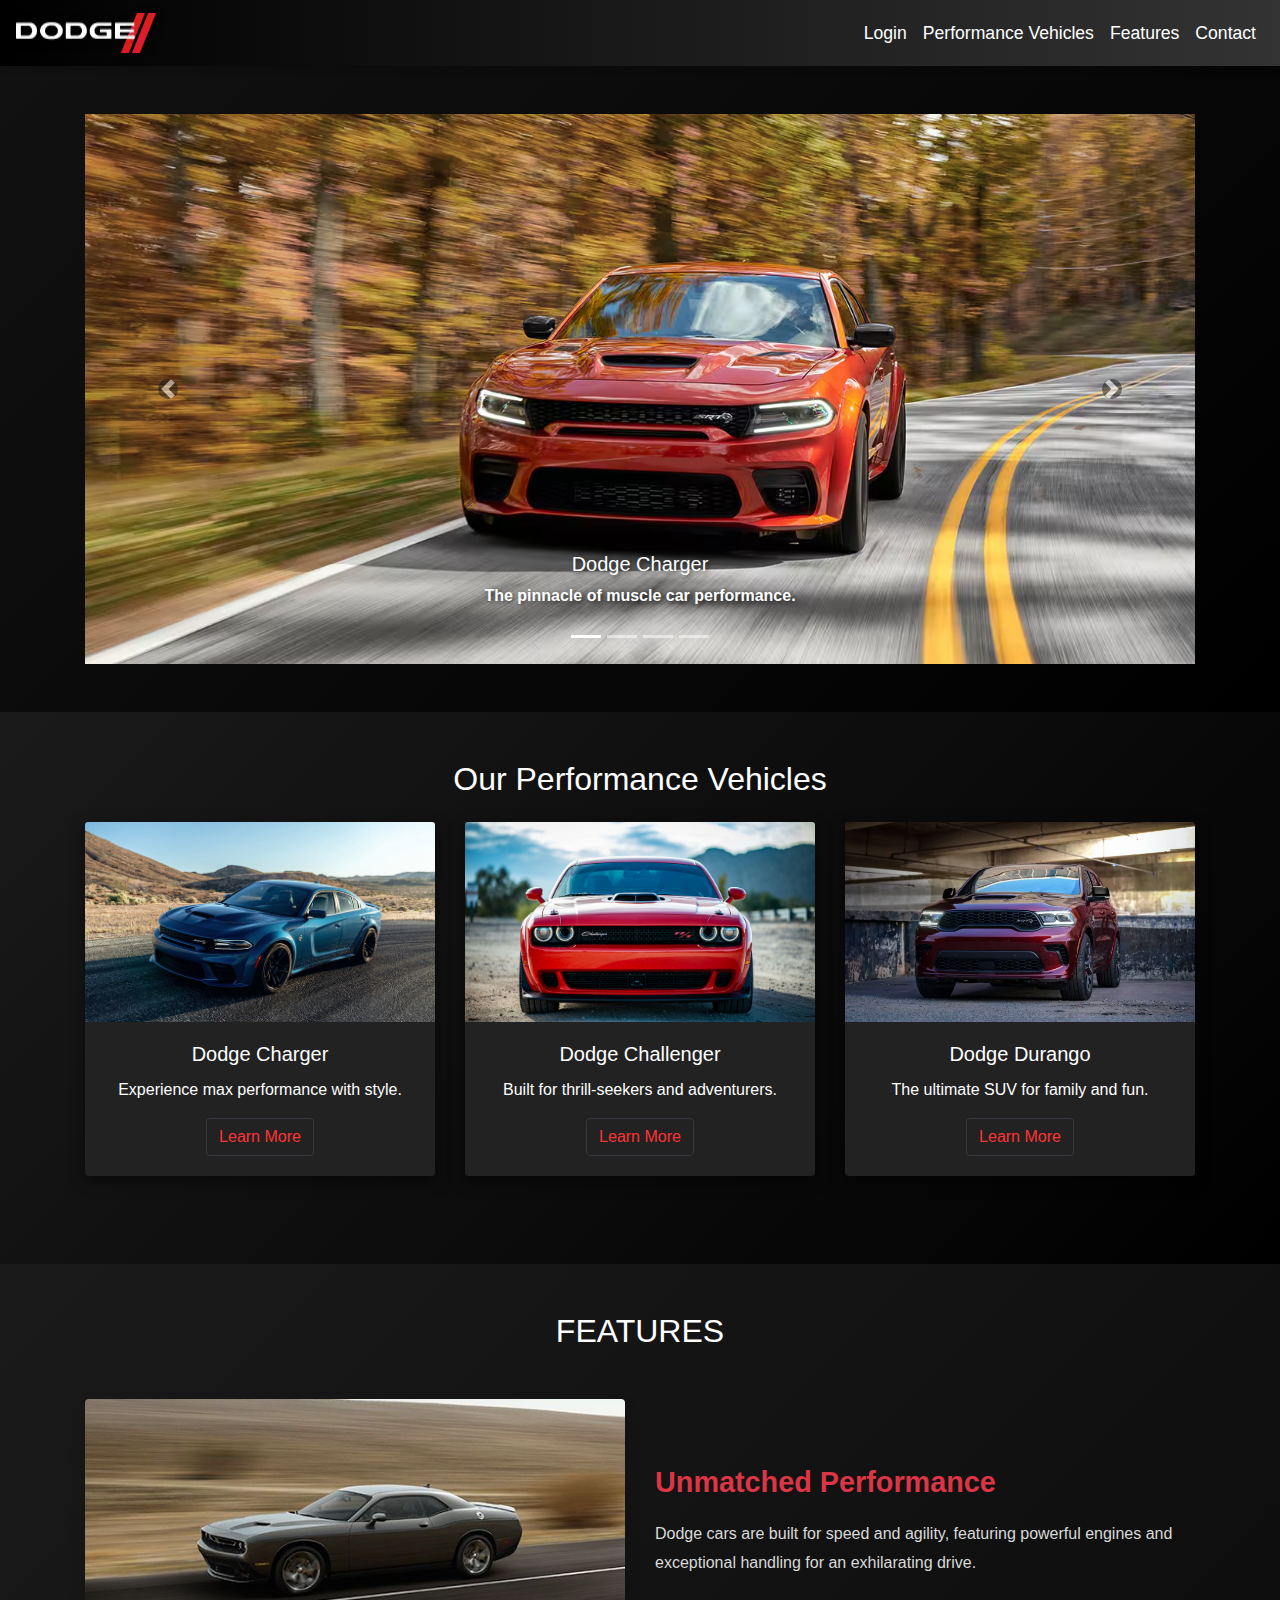
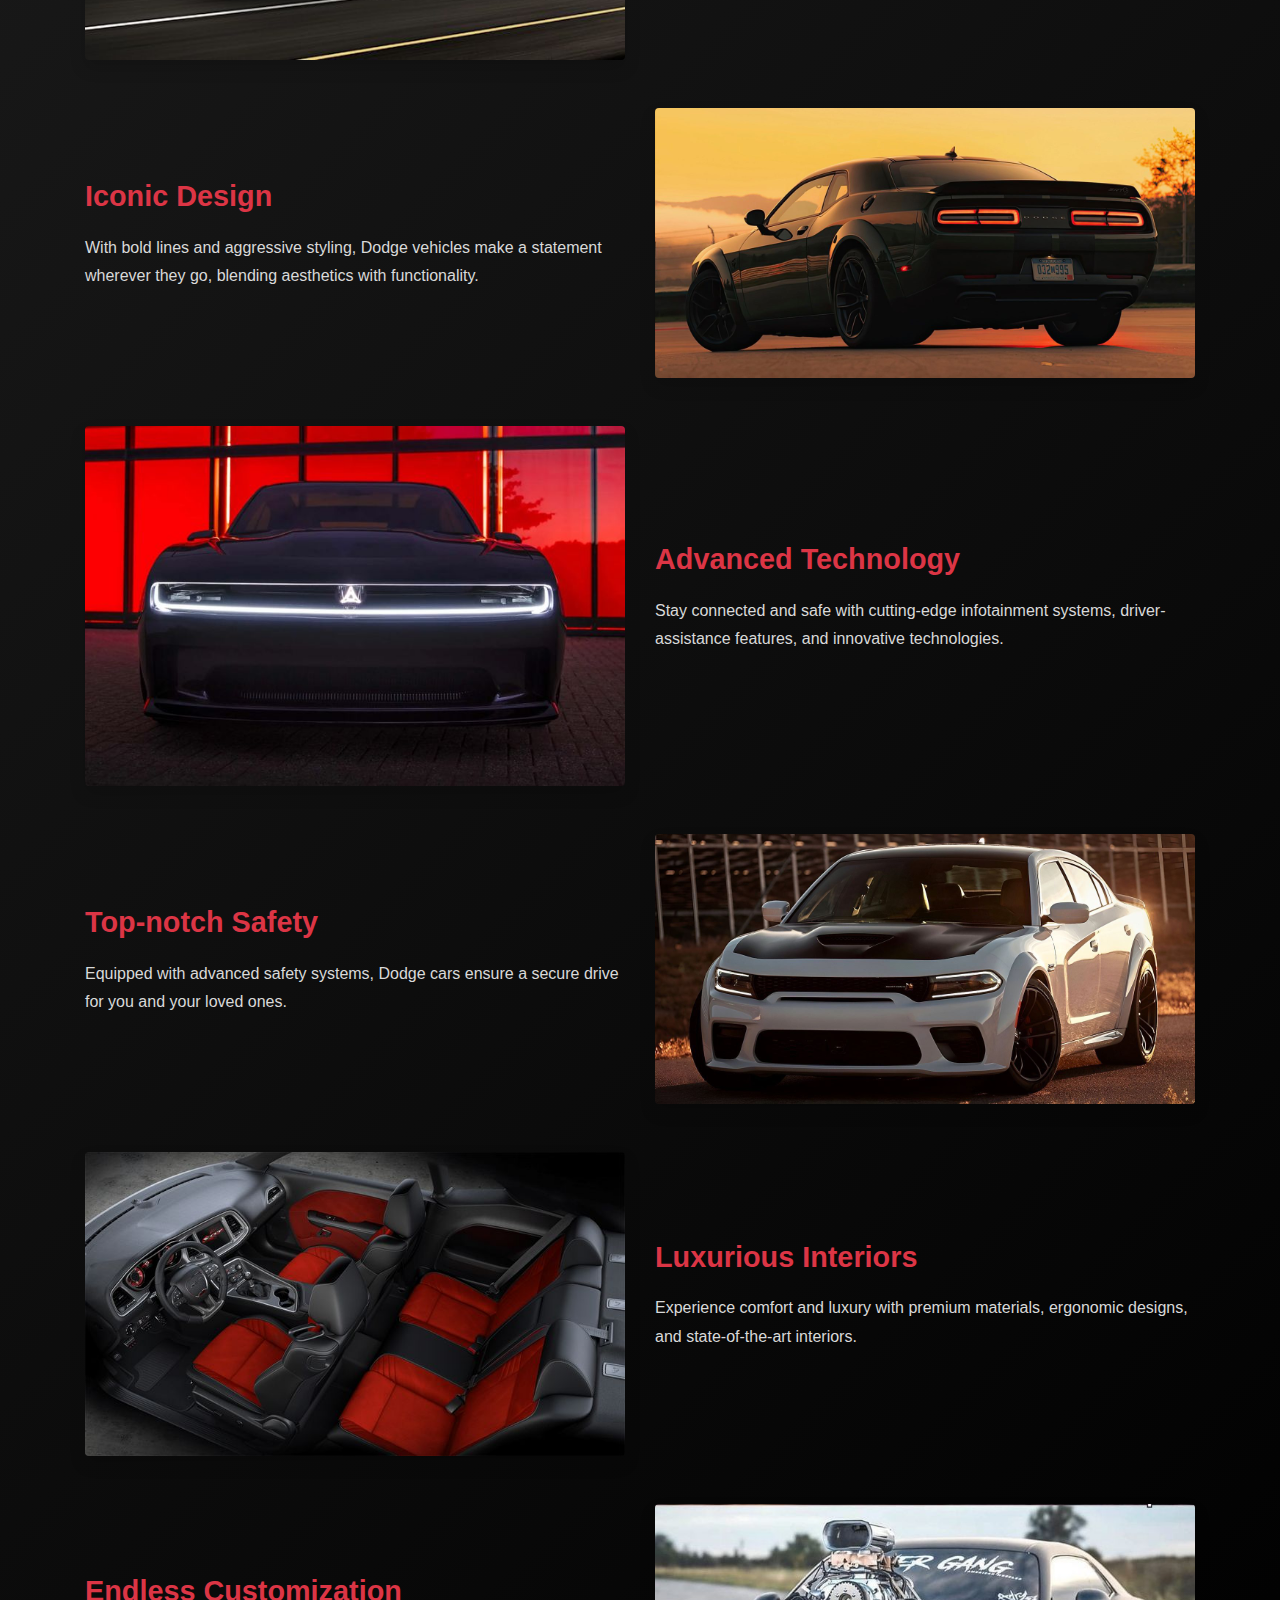
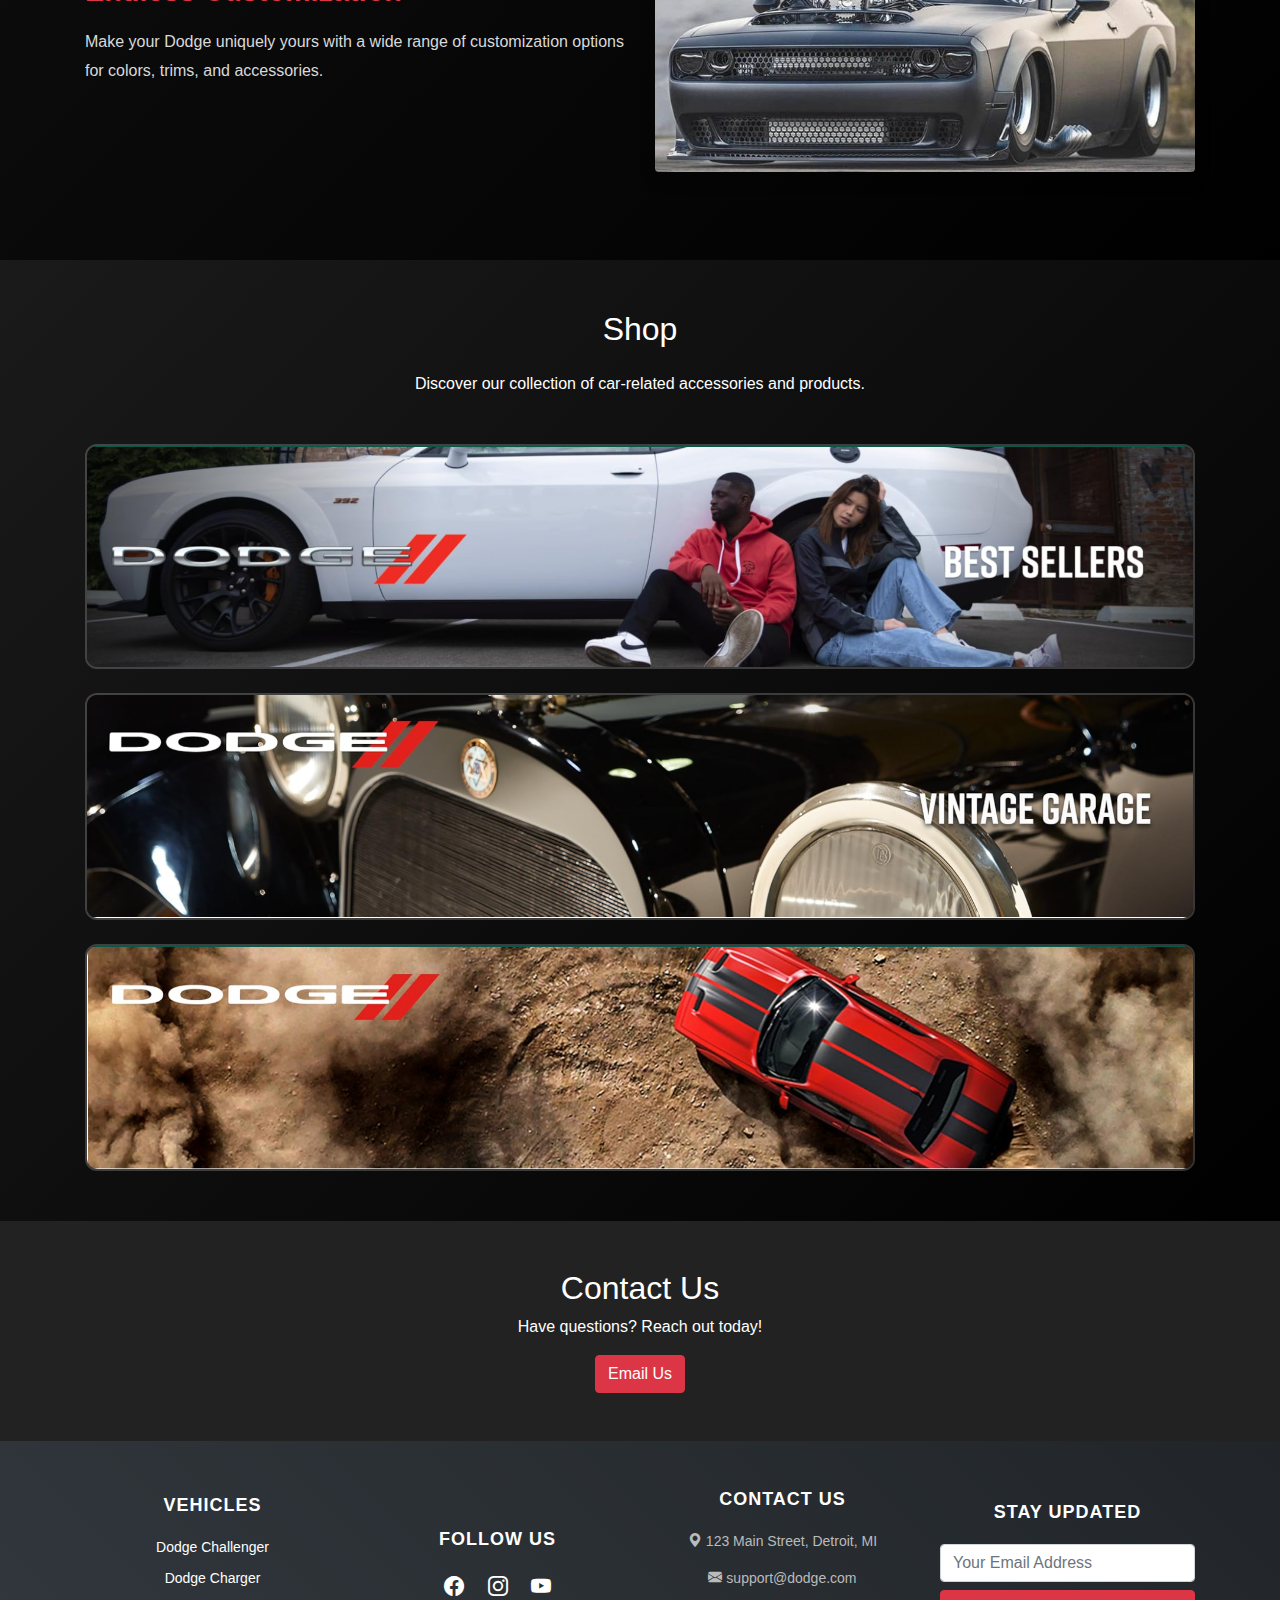
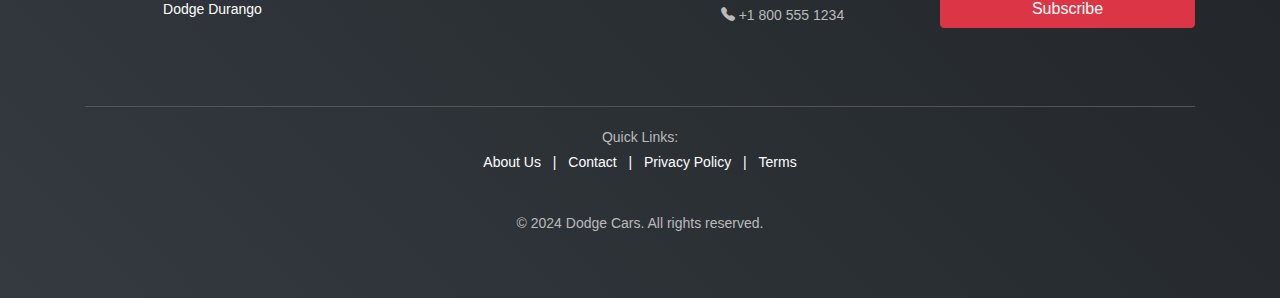
<file: index.html>
<!DOCTYPE html>
<html lang="en">
<head>
  <meta charset="UTF-8">
  <meta name="viewport" content="width=device-width, initial-scale=1.0">
  <title>Dodge Inspired</title>
  <link rel="stylesheet" href="https://maxcdn.bootstrapcdn.com/bootstrap/4.5.2/css/bootstrap.min.css">
  <link href="https://cdn.jsdelivr.net/npm/bootstrap-icons/font/bootstrap-icons.css" rel="stylesheet">

  <link rel="stylesheet" href="./style.css">
  <style>
  
  </style>
</head>
<body>
  <!-- Navbar -->
  <nav class="navbar navbar-expand-lg navbar-dark bg-dark">
    <a class="navbar-brand" href="./index.html">
      <img src="./img/logo-dodge.webp" alt="Dodge Logo" width="140" height="40" class="d-inline-block align-top">
      
    </a>
    <button class="navbar-toggler" type="button" data-toggle="collapse" data-target="#navbarNav">
      <span class="navbar-toggler-icon"></span>
    </button>
    <div class="collapse navbar-collapse" id="navbarNav">
      <ul class="navbar-nav ml-auto">

        <li class="nav-item"><a class="nav-link" href="./login.html">Login</a></li>
        <li class="nav-item"><a class="nav-link" href="#models">Performance Vehicles</a></li>
        <li class="nav-item"><a class="nav-link" href="#features">Features</a></li>
        <li class="nav-item"><a class="nav-link" href="#contact">Contact</a></li>
        
      </ul>
    </div>
  </nav>

  <!-- Carousel Section -->
  <section class="carousel-section py-5">
    <div class="container">
      <div id="dodgeCarousel" class="carousel slide" data-ride="carousel">
        <!-- Indicators -->
        <ol class="carousel-indicators">
          <li data-target="#dodgeCarousel" data-slide-to="0" class="active"></li>
          <li data-target="#dodgeCarousel" data-slide-to="1"></li>
          <li data-target="#dodgeCarousel" data-slide-to="2"></li>
          <li data-target="#dodgeCarousel" data-slide-to="3"></li>

        </ol>

        <!-- Carousel Content -->
        <div class="carousel-inner">
          <div class="carousel-item active">
            <img src="./img/Charger.avif" class="d-block w-100" alt="Dodge Charger" style="height: 550px; width: 100%; object-fit: cover;">
            <div class="carousel-caption d-none d-md-block">
              <h5>Dodge Charger</h5>
              <p>The pinnacle of muscle car performance.</p>
            </div>
          </div>
          <div class="carousel-item">
            <img src="./img/Challenger1.avif" class="d-block w-100" alt="Dodge Challenger" style="height: 550px; width: 100%; object-fit: cover;">
            <div class="carousel-caption d-none d-md-block">
              <h5>Dodge Challenger</h5>
              <p>A car built to conquer every road.</p>
            </div>
          </div>
          <div class="carousel-item">
            <img src="./img/Durango.avif" class="d-block w-100" alt="Dodge Durango" style="height: 550px; width: 100%; object-fit: cover;">
            <div class="carousel-caption d-none d-md-block">
              <h5>Dodge Durango</h5>
              <p>The SUV that brings power and family together.</p>
            </div>
          </div>
          <div class="carousel-item">
            <video class="d-block w-100" style="height: 550px; width: 100%; object-fit: cover;" autoplay muted loop>
              <source src="./img/Daytona.mp4" type="video/mp4">
              Your browser does not support the video tag.
            </video>
            <div class="carousel-caption d-none d-md-block">
              <h4></h4>
              <a href="./login.html" class="btn btn-danger">Sign-up for updates</a>
            </div>
          </div>
          
          
        </div>

        <!-- Controls -->
        <a class="carousel-control-prev" href="#dodgeCarousel" role="button" data-slide="prev">
          <span class="carousel-control-prev-icon" aria-hidden="true"></span>
          <span class="sr-only">Previous</span>
        </a>
        <a class="carousel-control-next" href="#dodgeCarousel" role="button" data-slide="next">
          <span class="carousel-control-next-icon" aria-hidden="true"></span>
          <span class="sr-only">Next</span>
        </a>
      </div>
    </div>
  </section>

  <!-- Models Section -->
  <section id="models" class="py-5">
    <div class="container">
      <h2 class="text-center mb-4">Our Performance Vehicles</h2>
      <div class="row">

        <div class="col-md-4">
          <div class="card">
            <img src="./img/Charger1.jpg" class="card-img-top " alt="Model 1" style="height: 200px; width: 100%; object-fit: cover;">
            <div class="card-body text-center">
              <h5 class="card-title">Dodge Charger</h5>
              <p class="card-text">Experience max performance with style.</p>
              <a href="./Charger.html" class="btn btn-outline-dark">Learn More</a>
            </div>
          </div>
        </div>
       
        <div class="col-md-4">
          <div class="card">
            <img src="./img/Challenger2.jpg" class="card-img-top " alt="Model 2" style="height: 200px; width: 100%; object-fit: cover;">
            <div class="card-body text-center">
              <h5 class="card-title">Dodge Challenger</h5>
              <p class="card-text">Built for thrill-seekers and adventurers.</p>
              <a href="./Challenger.html" class="btn btn-outline-dark">Learn More</a>
            </div>
          </div>
        </div>
        <div class="col-md-4">
          <div class="card">
            <img src="./img/Durango1.avif" class="card-img-top " alt="Model 3" style="height: 200px; width: 100%; object-fit: cover;">
            <div class="card-body text-center">
              <h5 class="card-title">Dodge Durango</h5>
              <p class="card-text">The ultimate SUV for family and fun.</p>
              <a href="Durango.html" class="btn btn-outline-dark">Learn More</a>
            </div>
          </div>
        </div>
        <div>

        </div>
      </div>
    </div>
  </section>
  
<!--Features-->
<section id="features" class="py-5 bg-light">
  <div class="container">
    <h3 class="text-center mb-5">Features </h3>
    <!-- Feature 1 -->
    <div class="row align-items-center mb-5">
      <div class="col-md-6">
        <img src="./img/Features/performance1.jpg" class="img-fluid rounded shadow" alt="High Performance">
      </div>
      <div class="col-md-6">
        <h4 class="text-danger">Unmatched Performance</h4>
        <p>Dodge cars are built for speed and agility, featuring powerful engines and exceptional handling for an exhilarating drive.</p>
      </div>
    </div>
    <!-- Feature 2 -->
    <div class="row align-items-center mb-5 flex-md-row-reverse">
      <div class="col-md-6">
        <img src="./img/Features/performance.jpg" class="img-fluid rounded shadow" alt="Iconic Design">
      </div>
      <div class="col-md-6">
        <h4 class="text-danger">Iconic Design</h4>
        <p>With bold lines and aggressive styling, Dodge vehicles make a statement wherever they go, blending aesthetics with functionality.</p>
      </div>
    </div>
    <!-- Feature 3 -->
    <div class="row align-items-center mb-5">
      <div class="col-md-6">
        <img src="./img/Features/technology.jpg" class="img-fluid rounded shadow" alt="Advanced Technology">
      </div>
      <div class="col-md-6">
        <h4 class="text-danger">Advanced Technology</h4>
        <p>Stay connected and safe with cutting-edge infotainment systems, driver-assistance features, and innovative technologies.</p>
      </div>
    </div>
    <!-- Feature 4 -->
    <div class="row align-items-center mb-5 flex-md-row-reverse">
      <div class="col-md-6">
        <img src="./img/Features/safety.jpg" class="img-fluid rounded shadow" alt="Top-notch Safety">
      </div>
      <div class="col-md-6">
        <h4 class="text-danger">Top-notch Safety</h4>
        <p>Equipped with advanced safety systems, Dodge cars ensure a secure drive for you and your loved ones.</p>
      </div>
    </div>
    <!-- Feature 5 -->
    <div class="row align-items-center mb-5">
      <div class="col-md-6">
        <img src="./img/Features/interior.jpg" class="img-fluid rounded shadow" alt="Luxurious Interiors">
      </div>
      <div class="col-md-6">
        <h4 class="text-danger">Luxurious Interiors</h4>
        <p>Experience comfort and luxury with premium materials, ergonomic designs, and state-of-the-art interiors.</p>
      </div>
    </div>
    <!-- Feature 6 -->
    <div class="row align-items-center flex-md-row-reverse">
      <div class="col-md-6">
        <img src="./img/Features/custom.jpg" class="img-fluid rounded shadow" alt="Customization Options">
      </div>
      <div class="col-md-6">
        <h4 class="text-danger">Endless Customization</h4>
        <p>Make your Dodge uniquely yours with a wide range of customization options for colors, trims, and accessories.</p>
      </div>
    </div>
  </div>
</section>


  <!-- Shop Section -->
  <section class="shop-section text-center">
    <div class="container">
      <h2 class="mb-4">Shop</h2>
      <p class="mb-5">Discover our collection of car-related accessories and products.</p>

      
      <div class="mb-4">
        <a href="https://www.amazon.com/stores/page/0E6EA5E1-631E-4064-8A47-2AE56A19273A?ingress=3&visitId=384800a7-cb21-41a2-84e5-873c83032bdb&channel=dw_Dodge%20Website" target="_blank" rel="noopener noreferrer">
          <img src="./img/image1.png" alt="Product 1" class="shop-image">
        </a>

      </div>

        <div class="mb-4">
        <a href="https://www.amazon.com/stores/page/8D8FC7D2-379A-44AB-9E03-9FCB8C1682B2?ingress=3&visitId=384800a7-cb21-41a2-84e5-873c83032bdb&channel=dw_Dodge%20Website" target="_blank" rel="noopener noreferrer">
          <img src="./img/image2.png" alt="Product 2" class="shop-image">
        </a>
    
      </div>

      
      <div>
        <a href="https://www.amazon.com/stores/page/6EE21D45-FFED-4761-BAFA-1ED89D9FEF01?ingress=3&visitId=384800a7-cb21-41a2-84e5-873c83032bdb&channel=dw_Dodge%20Website" target="_blank" rel="noopener noreferrer">
          <img src="./img/image3.png" alt="Product 3" class="shop-image">
        </a>
      </div>
    </div>
  </section>



  <!-- Contact Section -->
  <section id="contact" class="py-5 text-white" style="background-color: #222;">
    <div class="container text-center">
      <h2>Contact Us</h2>
      <p>Have questions? Reach out today!</p>
      <a href="mailto:info@dodge.com" class="btn btn-danger">Email Us</a>
    </div>
  </section>

  <!--Footer-->
  <footer class="bg-dark text-white text-center py-5">
    <div class="container">
      <div class="row">
        <!-- Vehicles Section -->
        <div class="col-md-3 mb-4">
          <h5>Vehicles</h5>
          <ul>
            <li><a href="./Challenger.html">Dodge Challenger</a></li>
            <li><a href="./Charger.html">Dodge Charger</a></li>
            <li><a href="./Durango.html">Dodge Durango</a></li>
          </ul>
        </div>
  
        <!-- Social Media Section -->
        <div class="col-md-3 mb-4">
          <h5>Follow Us</h5>
          <div class="social-icons">
            <a href="https://www.facebook.com/dodge/" target="_blank"><i class="bi bi-facebook"></i></a>
            <a href="https://www.instagram.com/dodgeofficial/" target="_blank"><i class="bi bi-instagram"></i></a>
            <a href="https://www.youtube.com/@Dodge" target="_blank"><i class="bi bi-youtube"></i></a>
          </div>
        </div>
  
        <!-- Contact Information Section -->
        <div class="col-md-3 mb-4">
          <h5>Contact Us</h5>
          <p><i class="bi bi-geo-alt-fill"></i> 123 Main Street, Detroit, MI</p>
          <p><i class="bi bi-envelope-fill"></i> support@dodge.com</p>
          <p><i class="bi bi-telephone-fill"></i> +1 800 555 1234</p>
        </div>
  
        <!-- Newsletter -->
        <div class="col-md-3 mb-4">
          <h5>Stay Updated</h5>
          <form>
            <input type="email" class="form-control mb-2" placeholder="Your Email Address">
            <button type="submit" class="btn btn-danger w-100">Subscribe</button>
          </form>
        </div>
      </div>
  
      <hr class="text-white">
  
      <!-- Additional Links -->
      <div class="row">
        <div class="col-md-12 text-center">
          <p class="mb-1">Quick Links:</p>
          <a href="https://en.wikipedia.org/wiki/Dodge" class="text-white mx-2">About Us</a> |
          <a href="./contact.html" class="text-white mx-2">Contact</a> |
          <a href="https://www.dodge.com/crossbrand_us/privacy" class="text-white mx-2">Privacy Policy</a> |
          <a href="https://www.dodge.com/crossbrand_us/terms-of-use.html" class="text-white mx-2">Terms</a>
        </div>
      </div>
  
      <p class="mt-3">&copy; 2024 Dodge Cars. All rights reserved.</p>
    </div>
  </footer>
  
  


  <!-- JavaScript -->
  <script src="https://code.jquery.com/jquery-3.5.1.slim.min.js"></script>
  <script src="https://cdn.jsdelivr.net/npm/@popperjs/core@2.5.4/dist/umd/popper.min.js"></script>
  <script src="https://maxcdn.bootstrapcdn.com/bootstrap/4.5.2/js/bootstrap.min.js"></script>
  <script src="./script.js"></script>
</body>
</html>
</file>
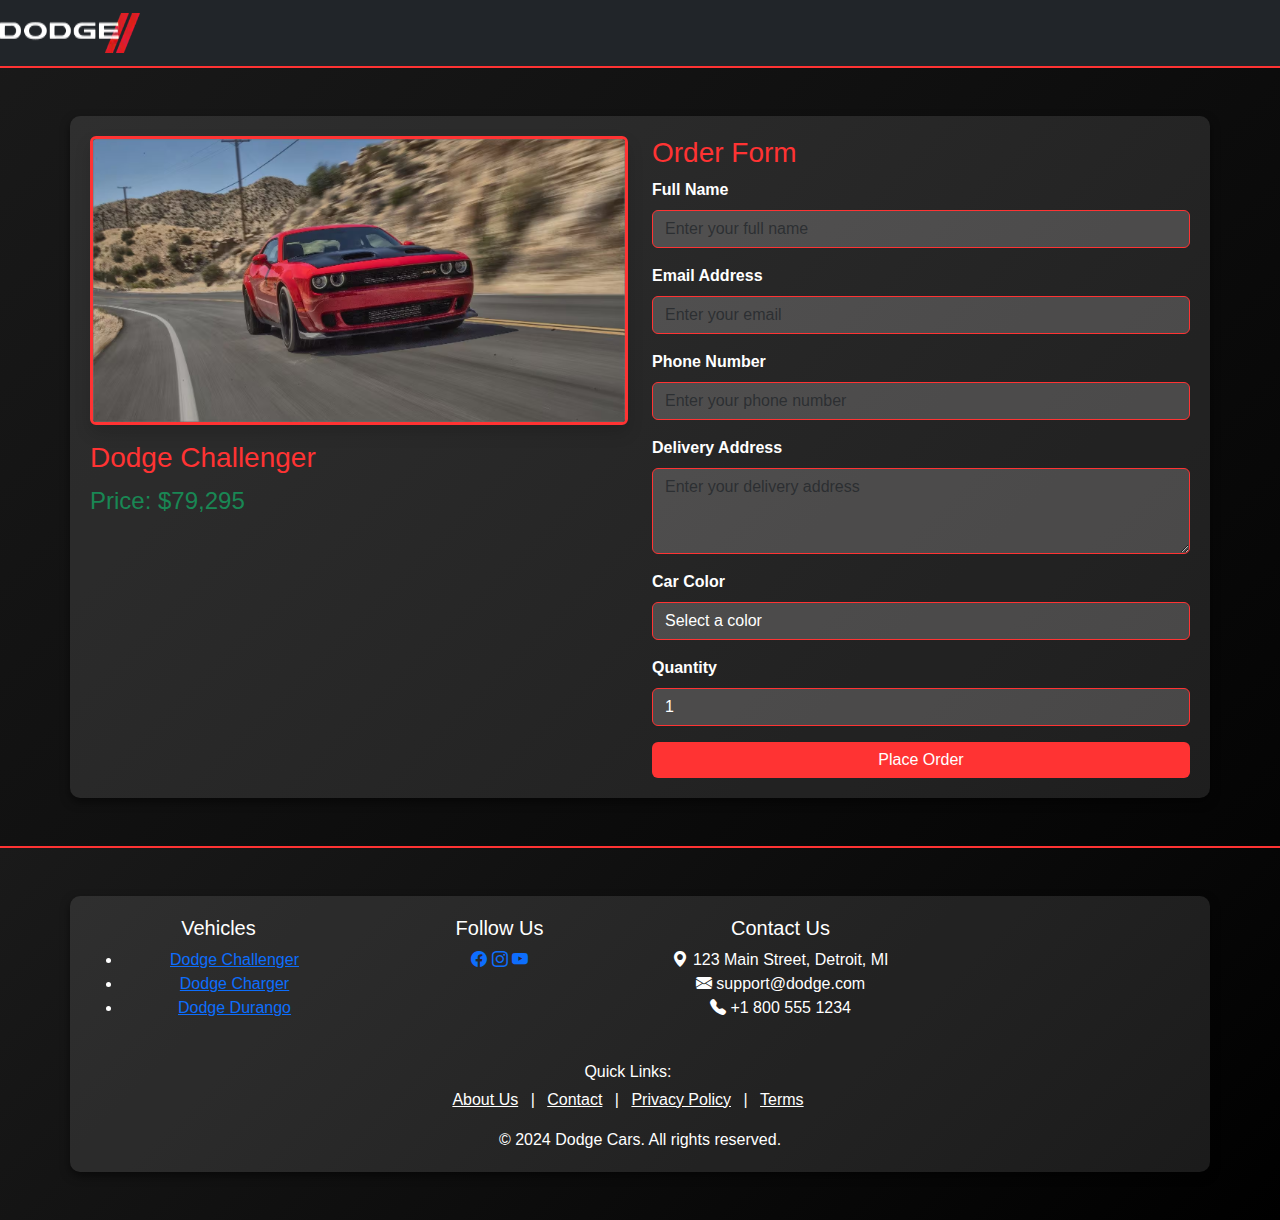
<file: Challengerorder.html>
<!DOCTYPE html>
<html lang="en">
<head>
  <meta charset="UTF-8">
  <meta name="viewport" content="width=device-width, initial-scale=1.0">
  <title>Order Your Dodge</title>
  <link href="https://cdn.jsdelivr.net/npm/bootstrap@5.3.0/dist/css/bootstrap.min.css" rel="stylesheet">
  <link href="./order.css" rel="stylesheet">
  <link href="https://cdn.jsdelivr.net/npm/bootstrap-icons/font/bootstrap-icons.css" rel="stylesheet">
</head>
<body>
    <!--navbar-->
    <nav class="navbar navbar-expand-lg navbar-dark bg-dark">
        <a class="navbar-brand" href="./index.html">
          <img src="./img/logo-dodge.webp" alt="Dodge Logo" width="140" height="40" class="d-inline-block align-top">
          
        </a>
    </nav>    

  <!-- Main Content -->
  <div class="container my-5">
    <div class="row">
      <!-- Car Image and Price -->
      <div class="col-md-6">
        <img src="./img/Challenger1.avif" alt="Dodge Challenger" class="img-fluid rounded shadow">
        <h3 class="mt-3">Dodge Challenger</h3>
        <p class="text-success fs-4">Price: $79,295</p>
      </div>

      <!-- Order Form -->
      <div class="col-md-6">
        <h3>Order Form</h3>
        <form>
          <div class="mb-3">
            <label for="name" class="form-label">Full Name</label>
            <input type="text" class="form-control" id="name" placeholder="Enter your full name" required>
          </div>
          <div class="mb-3">
            <label for="email" class="form-label">Email Address</label>
            <input type="email" class="form-control" id="email" placeholder="Enter your email" required>
          </div>
          <div class="mb-3">
            <label for="phone" class="form-label">Phone Number</label>
            <input type="tel" class="form-control" id="phone" placeholder="Enter your phone number" required>
          </div>
          <div class="mb-3">
            <label for="address" class="form-label">Delivery Address</label>
            <textarea class="form-control" id="address" rows="3" placeholder="Enter your delivery address" required></textarea>
          </div>
          <div class="mb-3">
            <label for="color" class="form-label">Car Color</label>
            <select class="form-select" id="color" required>
              <option selected disabled>Select a color</option>
              <option value="Red">Red</option>
              <option value="Black">Black</option>
              <option value="White">White</option>
              <option value="Blue">Blue</option>
            </select>
          </div>
          <div class="mb-3">
            <label for="quantity" class="form-label">Quantity</label>
            <input type="number" class="form-control" id="quantity" min="1" value="1" required>
          </div>
          <button type="submit" class="btn btn-danger w-100">Place Order</button>
        </form>
      </div>
    </div>
  </div>

  <!--Footer-->
  <footer class="bg-dark text-white text-center py-5">
    <div class="container">
      <div class="row">
        <!-- Vehicles Section -->
        <div class="col-md-3 mb-4">
          <h5>Vehicles</h5>
          <ul>
            <li><a href="./Challenger.html">Dodge Challenger</a></li>
            <li><a href="./Charger.html">Dodge Charger</a></li>
            <li><a href="./Durango.html">Dodge Durango</a></li>
          </ul>
        </div>
  
        <!-- Social Media Section -->
        <div class="col-md-3 mb-4">
          <h5>Follow Us</h5>
          <div class="social-icons">
            <a href="https://www.facebook.com/dodge/" target="_blank"><i class="bi bi-facebook"></i></a>
            <a href="https://www.instagram.com/dodgeofficial/" target="_blank"><i class="bi bi-instagram"></i></a>
            <a href="https://www.youtube.com/@Dodge" target="_blank"><i class="bi bi-youtube"></i></a>
          </div>
        </div>
  
        <!-- Contact Information Section -->
        <div class="col-md-3 mb-4">
          <h5>Contact Us</h5>
          <p><i class="bi bi-geo-alt-fill"></i> 123 Main Street, Detroit, MI</p>
          <p><i class="bi bi-envelope-fill"></i> support@dodge.com</p>
          <p><i class="bi bi-telephone-fill"></i> +1 800 555 1234</p>
        </div>
  
      <!-- Additional Links -->
      <div class="row">
        <div class="col-md-12 text-center">
          <p class="mb-1">Quick Links:</p>
          <a href="https://en.wikipedia.org/wiki/Dodge" class="text-white mx-2">About Us</a> |
          <a href="./contact.html" class="text-white mx-2">Contact</a> |
          <a href="https://www.dodge.com/crossbrand_us/privacy" class="text-white mx-2">Privacy Policy</a> |
          <a href="https://www.dodge.com/crossbrand_us/terms-of-use.html" class="text-white mx-2">Terms</a>
        </div>
      </div>
      <p class="mt-3">&copy; 2024 Dodge Cars. All rights reserved.</p>
    </div>
  </footer>

  <script src="https://cdn.jsdelivr.net/npm/bootstrap@5.3.0/dist/js/bootstrap.bundle.min.js"></script>
</body>
</html>
</file>
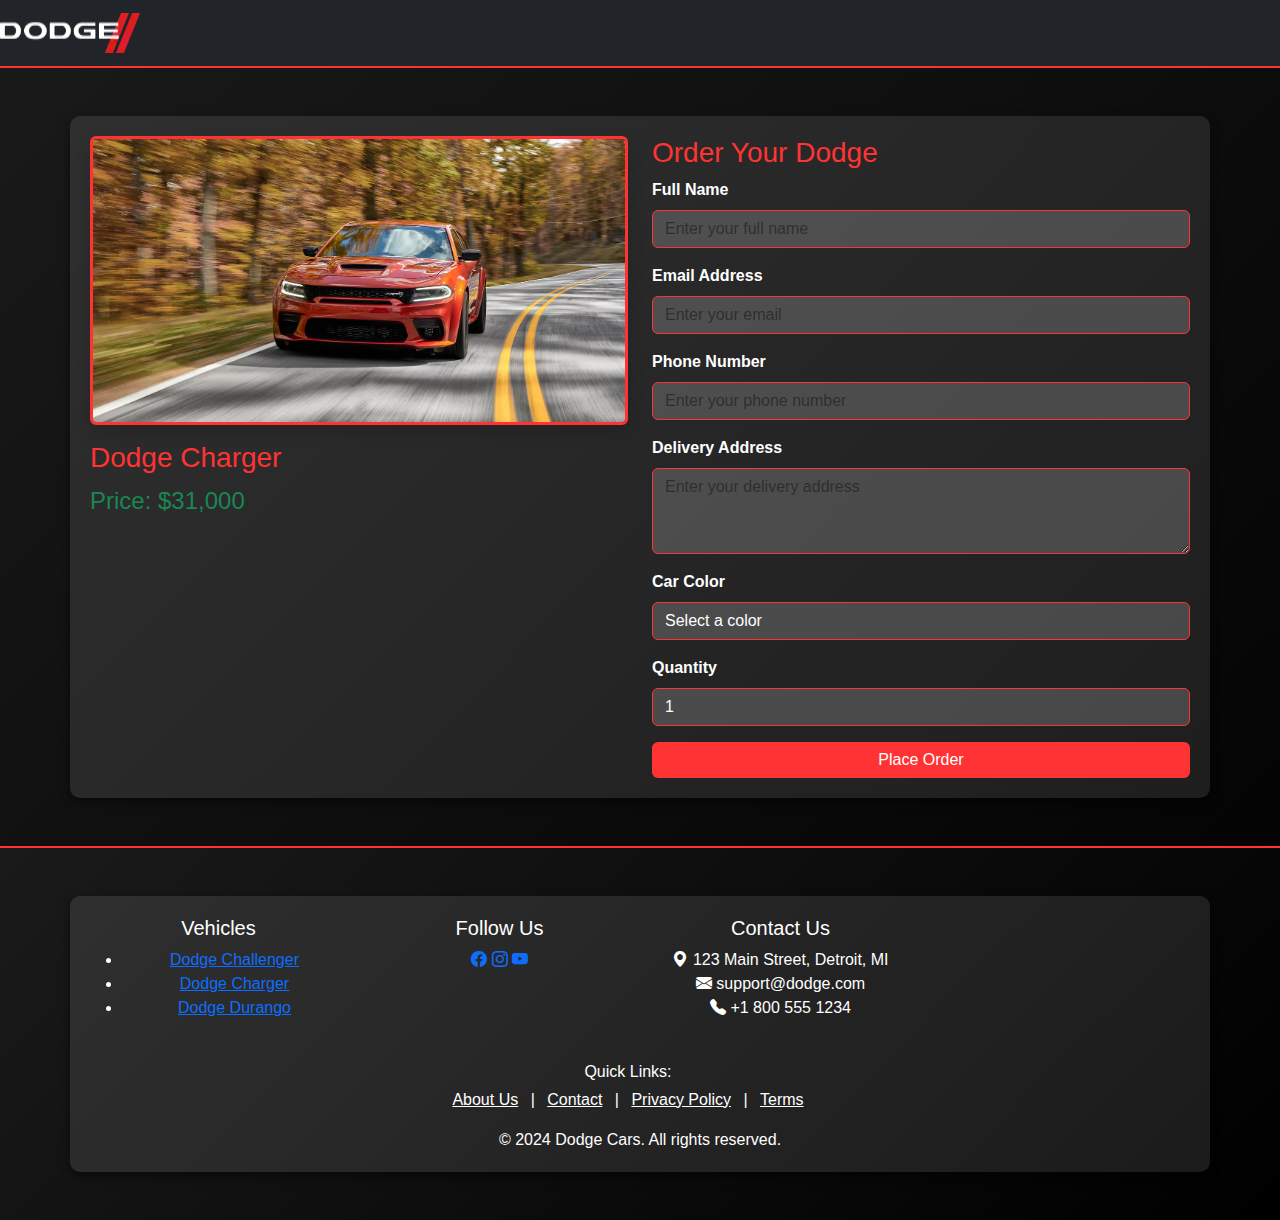
<file: Chargerorder.html>
<!DOCTYPE html>
<html lang="en">
<head>
  <meta charset="UTF-8">
  <meta name="viewport" content="width=device-width, initial-scale=1.0">
  <title>Order Your Dodge</title>
  <link href="https://cdn.jsdelivr.net/npm/bootstrap@5.3.0/dist/css/bootstrap.min.css" rel="stylesheet">
  <link href="https://cdn.jsdelivr.net/npm/bootstrap-icons/font/bootstrap-icons.css" rel="stylesheet">
  <link href="./order.css" rel="stylesheet">
</head>
<body>
    <nav class="navbar navbar-expand-lg navbar-dark bg-dark">
        <a class="navbar-brand" href="./index.html">
          <img src="./img/logo-dodge.webp" alt="Dodge Logo" width="140" height="40" class="d-inline-block align-top">
        </a>
    </nav>

  <!-- Main Content -->
  <div class="container my-5">
    <div class="row">
      <!-- Car Image and Price -->
      <div class="col-md-6">
        <img src="./img/Charger.avif" alt="Dodge Charger" class="img-fluid rounded shadow">
        <h3 class="mt-3">Dodge Charger</h3>
        <p class="text-success fs-4">Price: $31,000</p>
      </div>

      <!-- Order Form -->
      <div class="col-md-6">
        <h3>Order Your Dodge</h3>
        <form>
          <div class="mb-3">
            <label for="name" class="form-label">Full Name</label>
            <input type="text" class="form-control" id="name" placeholder="Enter your full name" required>
          </div>
          <div class="mb-3">
            <label for="email" class="form-label">Email Address</label>
            <input type="email" class="form-control" id="email" placeholder="Enter your email" required>
          </div>
          <div class="mb-3">
            <label for="phone" class="form-label">Phone Number</label>
            <input type="tel" class="form-control" id="phone" placeholder="Enter your phone number" required>
          </div>
          <div class="mb-3">
            <label for="address" class="form-label">Delivery Address</label>
            <textarea class="form-control" id="address" rows="3" placeholder="Enter your delivery address" required></textarea>
          </div>
          <div class="mb-3">
            <label for="color" class="form-label">Car Color</label>
            <select class="form-select" id="color" required>
              <option selected disabled>Select a color</option>
              <option value="Red">Red</option>
              <option value="Black">Black</option>
              <option value="White">White</option>
              <option value="Blue">Blue</option>
            </select>
          </div>
          <div class="mb-3">
            <label for="quantity" class="form-label">Quantity</label>
            <input type="number" class="form-control" id="quantity" min="1" value="1" required>
          </div>
          <button type="submit" class="btn btn-danger w-100">Place Order</button>
        </form>
      </div>
    </div>
  </div>

  <!--Footer-->
  <footer class="bg-dark text-white text-center py-5">
    <div class="container">
      <div class="row">
        <!-- Vehicles Section -->
        <div class="col-md-3 mb-4">
          <h5>Vehicles</h5>
          <ul>
            <li><a href="./Challenger.html">Dodge Challenger</a></li>
            <li><a href="./Charger.html">Dodge Charger</a></li>
            <li><a href="./Durango.html">Dodge Durango</a></li>
          </ul>
        </div>
  
        <!-- Social Media Section -->
        <div class="col-md-3 mb-4">
          <h5>Follow Us</h5>
          <div class="social-icons">
            <a href="https://www.facebook.com/dodge/" target="_blank"><i class="bi bi-facebook"></i></a>
            <a href="https://www.instagram.com/dodgeofficial/" target="_blank"><i class="bi bi-instagram"></i></a>
            <a href="https://www.youtube.com/@Dodge" target="_blank"><i class="bi bi-youtube"></i></a>
          </div>
        </div>
  
        <!-- Contact Information Section -->
        <div class="col-md-3 mb-4">
          <h5>Contact Us</h5>
          <p><i class="bi bi-geo-alt-fill"></i> 123 Main Street, Detroit, MI</p>
          <p><i class="bi bi-envelope-fill"></i> support@dodge.com</p>
          <p><i class="bi bi-telephone-fill"></i> +1 800 555 1234</p>
        </div>
  
      <!-- Additional Links -->
      <div class="row">
        <div class="col-md-12 text-center">
          <p class="mb-1">Quick Links:</p>
          <a href="https://en.wikipedia.org/wiki/Dodge" class="text-white mx-2">About Us</a> |
          <a href="./contact.html" class="text-white mx-2">Contact</a> |
          <a href="https://www.dodge.com/crossbrand_us/privacy" class="text-white mx-2">Privacy Policy</a> |
          <a href="https://www.dodge.com/crossbrand_us/terms-of-use.html" class="text-white mx-2">Terms</a>
        </div>
      </div>
      <p class="mt-3">&copy; 2024 Dodge Cars. All rights reserved.</p>
    </div>
  </footer>

  <script src="https://cdn.jsdelivr.net/npm/bootstrap@5.3.0/dist/js/bootstrap.bundle.min.js"></script>
</body>
</html>
</file>
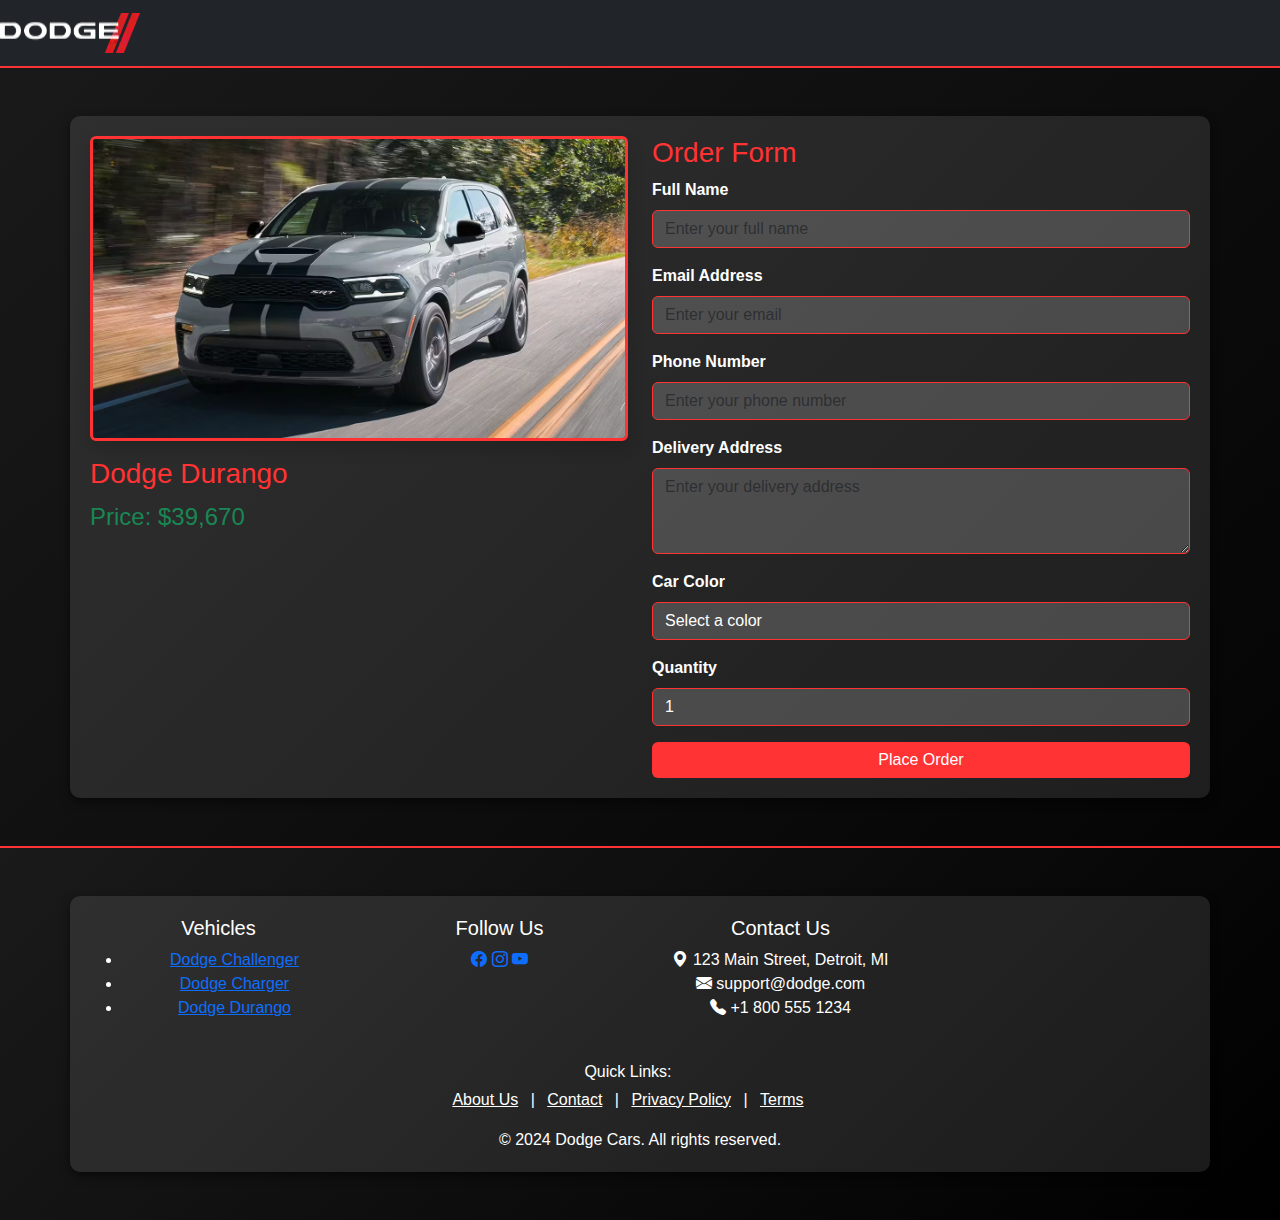
<file: Durangoorder.html>
<!DOCTYPE html>
<html lang="en">
<head>
  <meta charset="UTF-8">
  <meta name="viewport" content="width=device-width, initial-scale=1.0">
  <title>Order Your Dodge</title>
  <link href="https://cdn.jsdelivr.net/npm/bootstrap@5.3.0/dist/css/bootstrap.min.css" rel="stylesheet">
  <link href="./order.css" rel="stylesheet">
  <link href="https://cdn.jsdelivr.net/npm/bootstrap-icons/font/bootstrap-icons.css" rel="stylesheet">
</head>
<body>
    <nav class="navbar navbar-expand-lg navbar-dark bg-dark">
        <a class="navbar-brand" href="./index.html">
          <img src="./img/logo-dodge.webp" alt="Dodge Logo" width="140" height="40" class="d-inline-block align-top">
          
        </a>
    </nav>    

  <!-- Main Content -->
  <div class="container my-5">
    <div class="row">
      <!-- Car Image and Price -->
      <div class="col-md-6">
        <img src="./img/Durango.avif" alt="Dodge Charger" class="img-fluid rounded shadow">
        <h3 class="mt-3">Dodge Durango</h3>
        <p class="text-success fs-4">Price: $39,670</p>
      </div>

      <!-- Order Form -->
      <div class="col-md-6">
        <h3>Order Form</h3>
        <form>
          <div class="mb-3">
            <label for="name" class="form-label">Full Name</label>
            <input type="text" class="form-control" id="name" placeholder="Enter your full name" required>
          </div>
          <div class="mb-3">
            <label for="email" class="form-label">Email Address</label>
            <input type="email" class="form-control" id="email" placeholder="Enter your email" required>
          </div>
          <div class="mb-3">
            <label for="phone" class="form-label">Phone Number</label>
            <input type="tel" class="form-control" id="phone" placeholder="Enter your phone number" required>
          </div>
          <div class="mb-3">
            <label for="address" class="form-label">Delivery Address</label>
            <textarea class="form-control" id="address" rows="3" placeholder="Enter your delivery address" required></textarea>
          </div>
          <div class="mb-3">
            <label for="color" class="form-label">Car Color</label>
            <select class="form-select" id="color" required>
              <option selected disabled>Select a color</option>
              <option value="Red">Red</option>
              <option value="Black">Black</option>
              <option value="White">White</option>
              <option value="Blue">Blue</option>
            </select>
          </div>
          <div class="mb-3">
            <label for="quantity" class="form-label">Quantity</label>
            <input type="number" class="form-control" id="quantity" min="1" value="1" required>
          </div>
          <button type="submit" class="btn btn-danger w-100">Place Order</button>
        </form>
      </div>
    </div>
  </div>

   <!--Footer-->
   <footer class="bg-dark text-white text-center py-5">
    <div class="container">
      <div class="row">
        <!-- Vehicles Section -->
        <div class="col-md-3 mb-4">
          <h5>Vehicles</h5>
          <ul>
            <li><a href="./Challenger.html">Dodge Challenger</a></li>
            <li><a href="./Charger.html">Dodge Charger</a></li>
            <li><a href="./Durango.html">Dodge Durango</a></li>
          </ul>
        </div>
  
        <!-- Social Media Section -->
        <div class="col-md-3 mb-4">
          <h5>Follow Us</h5>
          <div class="social-icons">
            <a href="https://www.facebook.com/dodge/" target="_blank"><i class="bi bi-facebook"></i></a>
            <a href="https://www.instagram.com/dodgeofficial/" target="_blank"><i class="bi bi-instagram"></i></a>
            <a href="https://www.youtube.com/@Dodge" target="_blank"><i class="bi bi-youtube"></i></a>
          </div>
        </div>
  
        <!-- Contact Information Section -->
        <div class="col-md-3 mb-4">
          <h5>Contact Us</h5>
          <p><i class="bi bi-geo-alt-fill"></i> 123 Main Street, Detroit, MI</p>
          <p><i class="bi bi-envelope-fill"></i> support@dodge.com</p>
          <p><i class="bi bi-telephone-fill"></i> +1 800 555 1234</p>
        </div>
  
      <!-- Additional Links -->
      <div class="row">
        <div class="col-md-12 text-center">
          <p class="mb-1">Quick Links:</p>
          <a href="https://en.wikipedia.org/wiki/Dodge" class="text-white mx-2">About Us</a> |
          <a href="./contact.html" class="text-white mx-2">Contact</a> |
          <a href="https://www.dodge.com/crossbrand_us/privacy" class="text-white mx-2">Privacy Policy</a> |
          <a href="https://www.dodge.com/crossbrand_us/terms-of-use.html" class="text-white mx-2">Terms</a>
        </div>
      </div>
      <p class="mt-3">&copy; 2024 Dodge Cars. All rights reserved.</p>
    </div>
  </footer>


  <script src="https://cdn.jsdelivr.net/npm/bootstrap@5.3.0/dist/js/bootstrap.bundle.min.js"></script>
</body>
</html>
</file>
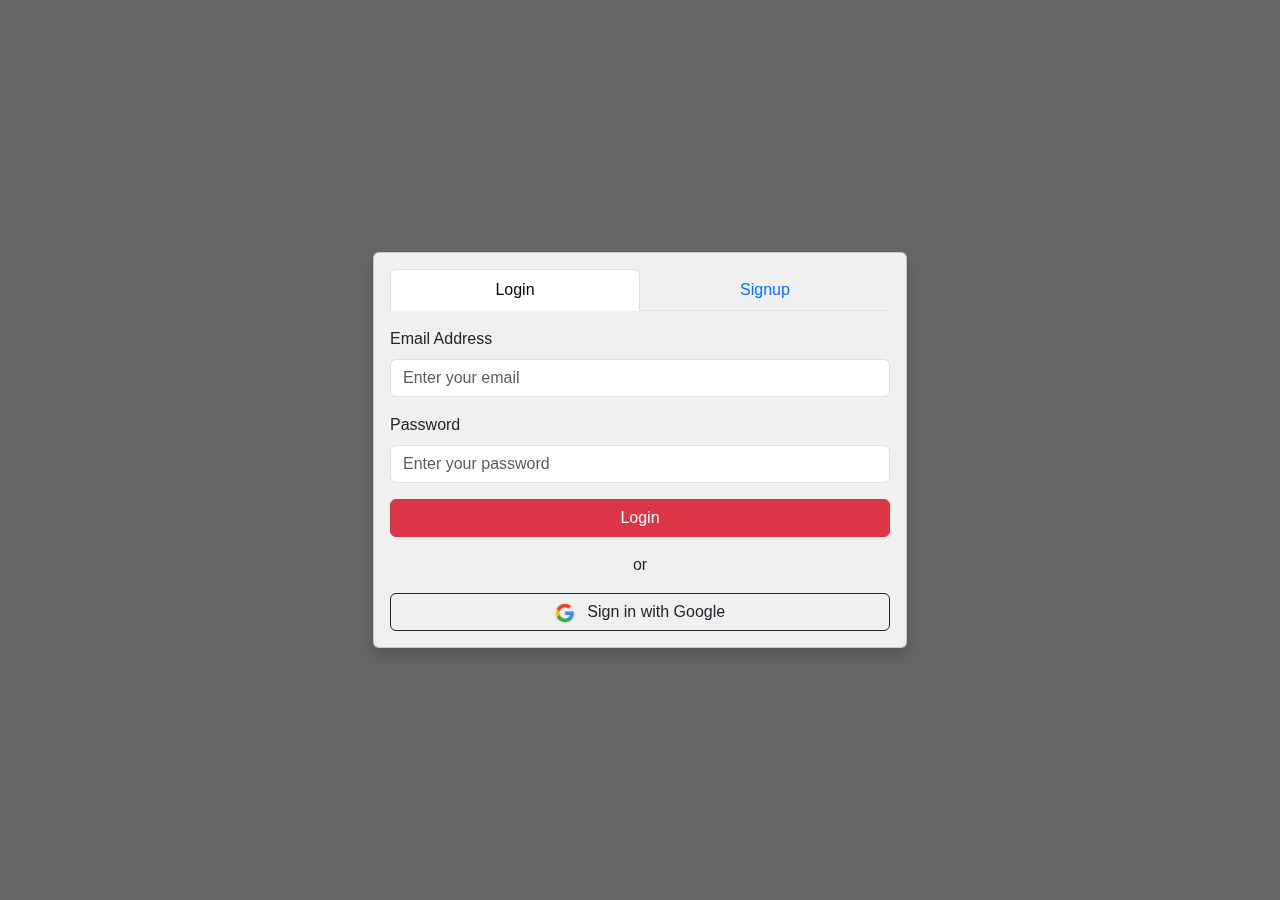
<file: login.html>
<!DOCTYPE html>
<html lang="en">
<head>
  <meta charset="UTF-8">
  <meta name="viewport" content="width=device-width, initial-scale=1.0">
  <title>Login/Signup</title>
  <link href="https://cdn.jsdelivr.net/npm/bootstrap@5.3.0/dist/css/bootstrap.min.css" rel="stylesheet">
  <style>
    body, html {
      height: 100%;
      margin: 0;
      font-family: Arial, sans-serif;
    }
    .bg-video {
      position: fixed;
      top: 0;
      left: 0;
      width: 100%;
      height: 100%;
      object-fit: cover;
      z-index: -1;
    }
    .overlay {
      position: fixed;
      top: 0;
      left: 0;
      width: 100%;
      height: 100%;
      background: rgba(0, 0, 0, 0.6); /* Dark overlay */
      z-index: 0;
    }
    .auth-container {
      position: relative;
      z-index: 1;
    }
    .card {
      background: rgba(255, 255, 255, 0.9); /* Semi-transparent card */
    }
    .btn-google img {
      width: 20px;
      height: 20px;
      margin-right: 8px;
    }
  </style>


</head>
<body>
  <!-- Background Video -->
  <video class="bg-video" autoplay muted loop>
    <source src="./img/background.mp4" type="video/mp4">
    Your browser does not support the video tag.
  </video>
  <div class="overlay"></div>

  <!-- Login/Signup Container -->
  <div class="container auth-container d-flex justify-content-center align-items-center h-100">
    <div class="row w-100 justify-content-center">
      <div class="col-md-6">
        <div class="card shadow">
         
          <div class="card-body">
            <!-- Tabs for Login and Signup -->
            <ul class="nav nav-tabs nav-justified mb-3" id="authTabs" role="tablist">
              <li class="nav-item">
                <button class="nav-link active" id="login-tab" data-bs-toggle="tab" data-bs-target="#login" type="button" role="tab">Login</button>
              </li>
              <li class="nav-item">
                <button class="nav-link" id="signup-tab" data-bs-toggle="tab" data-bs-target="#signup" type="button" role="tab">Signup</button>
              </li>
            </ul>
            <div class="tab-content" id="authTabsContent">
              <!-- Login Form -->
              <div class="tab-pane fade show active" id="login" role="tabpanel" aria-labelledby="login-tab">
                <form>
                  <div class="mb-3">
                    <label for="loginEmail" class="form-label">Email Address</label>
                    <input type="email" class="form-control" id="loginEmail" placeholder="Enter your email" required>
                  </div>
                  <div class="mb-3">
                    <label for="loginPassword" class="form-label">Password</label>
                    <input type="password" class="form-control" id="loginPassword" placeholder="Enter your password" required>
                  </div>
                  <button type="submit" class="btn btn-danger w-100 mb-3">Login</button>
                  <div class="text-center">
                    <p>or</p>
                    <button type="button" class="btn btn-outline-dark btn-google w-100">
                      <img src="./img/google.png" alt="Google">
                      Sign in with Google
                    </button>
                  </div>
                </form>
              </div>

              <!-- Signup Form -->
              <div class="tab-pane fade" id="signup" role="tabpanel" aria-labelledby="signup-tab">
                <form>
                  <div class="mb-3">
                    <label for="signupName" class="form-label">Full Name</label>
                    <input type="text" class="form-control" id="signupName" placeholder="Enter your full name" required>
                  </div>
                  <div class="mb-3">
                    <label for="signupEmail" class="form-label">Email Address</label>
                    <input type="email" class="form-control" id="signupEmail" placeholder="Enter your email" required>
                  </div>
                  <div class="mb-3">
                    <label for="signupPassword" class="form-label">Password</label>
                    <input type="password" class="form-control" id="signupPassword" placeholder="Create a password" required>
                  </div>
                  <div class="mb-3">
                    <label for="signupConfirmPassword" class="form-label">Confirm Password</label>
                    <input type="password" class="form-control" id="signupConfirmPassword" placeholder="Confirm your password" required>
                  </div>
                  <button type="submit" class="btn btn-danger w-100 mb-3">Signup</button>
                  <div class="text-center">
                    <p>or</p>
                    <button type="button" class="btn btn-outline-dark btn-google w-100">
                      <img src="./img/google.png" alt="google">
                      Sign up with Google
                    </button>
                  </div>
                  <div class="text-center mt-3">
                    <button type="button" class="btn btn-link text-danger" onclick="redirectToIndex()">Do It Later</button>
                  </div>
                </form>
              </div>
            </div>
          </div>
        </div>
      </div>
    </div>
  </div>

  <script src="https://cdn.jsdelivr.net/npm/bootstrap@5.3.0/dist/js/bootstrap.bundle.min.js"></script>
  <script src="./login.js"></script>
  <script>
    function redirectToIndex() {
      window.location.href = "./index.html";
    }
  </script>
</body>
</html>
</file>
<file: style.css>
.card-img-custom {
    width: 100%;
    height: 200px;
    object-fit: cover; 
  }

  .carousel-section {
    background: linear-gradient(135deg, #111111, #000);
  }
  

.carousel-caption {
  color: white;
  text-shadow: 2px 2px 5px rgba(0, 0, 0, 0.7);
  font-weight: bold;
}


.carousel-item img {
  position: relative;
}

.carousel-item img:before {
  content: "";
  position: absolute;
  top: 0;
  left: 0;
  right: 0;
  bottom: 0;
  background: linear-gradient(135deg, rgba(0, 0, 0, 0.4), rgba(0, 0, 0, 0.4));
  z-index: 1;
}


.carousel-control-prev-icon, .carousel-control-next-icon {
  background-color: #191818;
  border-radius: 50%;
}


@media (max-width: 800px) {
  .carousel-item {
    height: 400px;
  }

  .carousel-item img, .carousel-item video {
    object-fit: cover;
    height: 100%;
  }
}


.carousel-item:hover {
  transform: scale(1.05);
  transition: transform 0.3s ease-in-out;
}


  #models {
    background: linear-gradient(135deg, #1a1a1a, #000);
    color: #ffffff;
  }

  #models h2 {
    color: white;
  }

  #models .card {
    background-color: #222;
    border: none;
    color: #ffffff;
    box-shadow: 0 5px 15px rgba(0, 0, 0, 0.5);
  }

  #models .card a {
    color: #ff3333;
  }

  #models .card a:hover {
    color: #ffffff;
    background-color: #ff3333;
  }

  .shop-section h2, .shop-section p {
    color: white; 
  }

  .shop-section {
    padding: 50px 0;
    background: linear-gradient(135deg, #1a1a1a, #000); 
  }
  
  .shop-image {
    width: 100%;
    height: auto;
    border: 2px solid rgba(255, 255, 255, 0.2); 
    border-radius: 12px; 
    transition: transform 0.3s ease, box-shadow 0.3s ease; 
  }
  
  .shop-image:hover {
    transform: scale(1.05); 
    box-shadow: 0 8px 30px rgba(255, 255, 255, 0.3); 
  }
  


.navbar {
  background: linear-gradient(to right, #000, #333);
  box-shadow: 0 4px 6px rgba(0, 0, 0, 0.1);
}

.navbar-brand img {
  filter: drop-shadow(2px 2px 4px rgba(0, 0, 0, 0.6));
  transition: transform 0.3s ease;
}

.navbar-brand img:hover {
  transform: scale(1.1);
}

.nav-link {
  color: #fff !important;
  font-size: 1.1rem;
  font-weight: 500;
  transition: color 0.3s, border-bottom 0.3s;
}

.nav-link:hover, .nav-link:focus {
  color: #ff4500 !important;
  border-bottom: 2px solid #ff4500;
}

.navbar-toggler {
  border: 2px solid #ff4500;
  transition: all 0.3s ease;
}

.navbar-toggler:hover {
  background-color: #ff4500;
}

.navbar-toggler-icon {
  background-image: linear-gradient(to right, #ff4500, #fff);
}

.nav-item .active {
  color: #ff4500 !important;
  font-weight: bold;
  border-bottom: 2px solid #ff4500;
}




  /*Features*/
  #features {
    background: linear-gradient(135deg, #1a1a1a, #000); 
    color: #ffffff;
    padding: 60px 0;
  }

  #features h3 {
    font-size: 2rem;
    font-family:'Segoe UI', Tahoma, Geneva, Verdana, sans-serif;
    color: #ffffff;
    margin-bottom: 60px;
    text-transform: uppercase;
  }

  #features h4 {
    font-size: 1.8rem;
    font-weight: 700;
    color: #ff4d4d; 
    margin-bottom: 20px;
  }

  #features p {
    font-size: 1rem;
    line-height: 1.8;
    color: #d9d9d9; 
  }

  #features img {
    width: 100%;
    height: auto;
    border-radius: 15px;
    box-shadow: 0 5px 15px rgba(255, 51, 51, 0.3);
    transition: transform 0.3s ease, box-shadow 0.3s ease;
  }

  #features img:hover {
    transform: scale(1.05);
    box-shadow: 0 8px 20px rgba(255, 51, 51, 0.6); 
  }

  /* Section Layout */
  .row {
    margin-bottom: 40px;
    align-items: center;
  }

  .row:nth-child(even) .col-md-6 img {
    margin-left: auto;
  }

  /* Dividers */
  .divider {
    height: 4px;
    width: 60px;
    background: #ff3333;
    margin: 15px 0;
  }


  @media (max-width: 768px) {
    #features img {
      border-radius: 10px;
    }

    #features h2 {
      font-size: 2.4rem;
    }

    #features h3 {
      font-size: 1.6rem;
    }

    .row {
      margin-bottom: 30px;
    }
  }







  footer {
    background: linear-gradient(45deg, #343a40, #212529);
    color: #ffffff;
    padding: 40px 0;
    font-size: 14px;
  }

  footer h5 {
    font-size: 18px;
    margin-bottom: 20px;
    font-weight: bold;
    text-transform: uppercase;
    letter-spacing: 1px;
  }

  footer ul {
    list-style: none;
    padding: 0;
  }

  footer ul li {
    margin-bottom: 10px;
  }

  footer ul li a {
    color: #ffffff;
    text-decoration: none;
    transition: color 0.3s;
  }

  footer ul li a:hover {
    color: #f0a500;
  }

  footer hr {
    border-top: 1px solid #555555;
    margin: 20px 0;
  }

  footer .social-icons a {
    font-size: 20px;
    margin: 0 10px;
    color: #ffffff;
    transition: transform 0.3s, color 0.3s;
  }

  footer .social-icons a:hover {
    transform: scale(1.2);
    color: #f0a500;
  }

  footer p, footer input, footer button {
    color: #bbbbbb;
  }

  footer input {
    border: 1px solid #444444;
    background: transparent;
    padding: 10px;
    margin-bottom: 10px;
    color: #ffffff;
  }

  footer input::placeholder {
    color: #cccccc;
  }

  footer button {
    background-color: #f0a500;
    border: none;
    font-weight: bold;
    transition: background 0.3s, transform 0.2s;
  }

  footer button:hover {
    background-color: #cc8400;
    transform: scale(1.05);
  }

  @media (max-width: 768px) {
    footer {
      text-align: center;
    }

    footer .row > div {
      margin-bottom: 20px;
    }
  }
</file>
<file: order.css>
body {
    background: linear-gradient(135deg, #1a1a1a, #000);
    color: #ffffff;
    font-family: 'Arial', sans-serif;
  }

  .navbar {
    border-bottom: 2px solid #ff3333;
  }

  header {
    background: linear-gradient(135deg, #1a1a1a, #000);
    border-bottom: 2px solid #ff3333;
  }

  header h1 {
    font-size: 2.5rem;
    font-weight: bold;
  }

  .container {
    background: rgba(255, 255, 255, 0.1);
    border-radius: 10px;
    padding: 20px;
    box-shadow: 0px 4px 10px rgba(0, 0, 0, 0.5);
  }

  .img-fluid {
    border: 3px solid #ff3333;
    border-radius: 10px;
    transition: transform 0.3s ease;
  }

  .img-fluid:hover {
    transform: scale(1.05);
  }

  h3 {
    color: #ff3333;
  }

  .form-label {
    color: #ffffff;
    font-weight: bold;
  }

  .form-control, .form-select {
    background: rgba(240, 235, 235, 0.2);
    color: #ffffff;
    border: 1px solid #ff3333;
  }

  .form-control:focus, .form-select:focus {
    background: rgba(255, 255, 255, 0.3);
    box-shadow: 0 0 5px #ff3333;
    border-color: #ff3333;
  }

  .btn-danger {
    background: #ff3333;
    border: none;
    transition: background 0.3s ease;
  }

  .btn-danger:hover {
    background: #cc0000;
  }

  footer {
    background: linear-gradient(135deg, #1a1a1a, #000);
    border-top: 2px solid #ff3333;
  }

  footer p {
    margin: 0;
  }

  @media (max-width: 768px) {
    .img-fluid {
      height: auto;
    }

    header h1 {
      font-size: 2rem;
    }
  }
</file>
